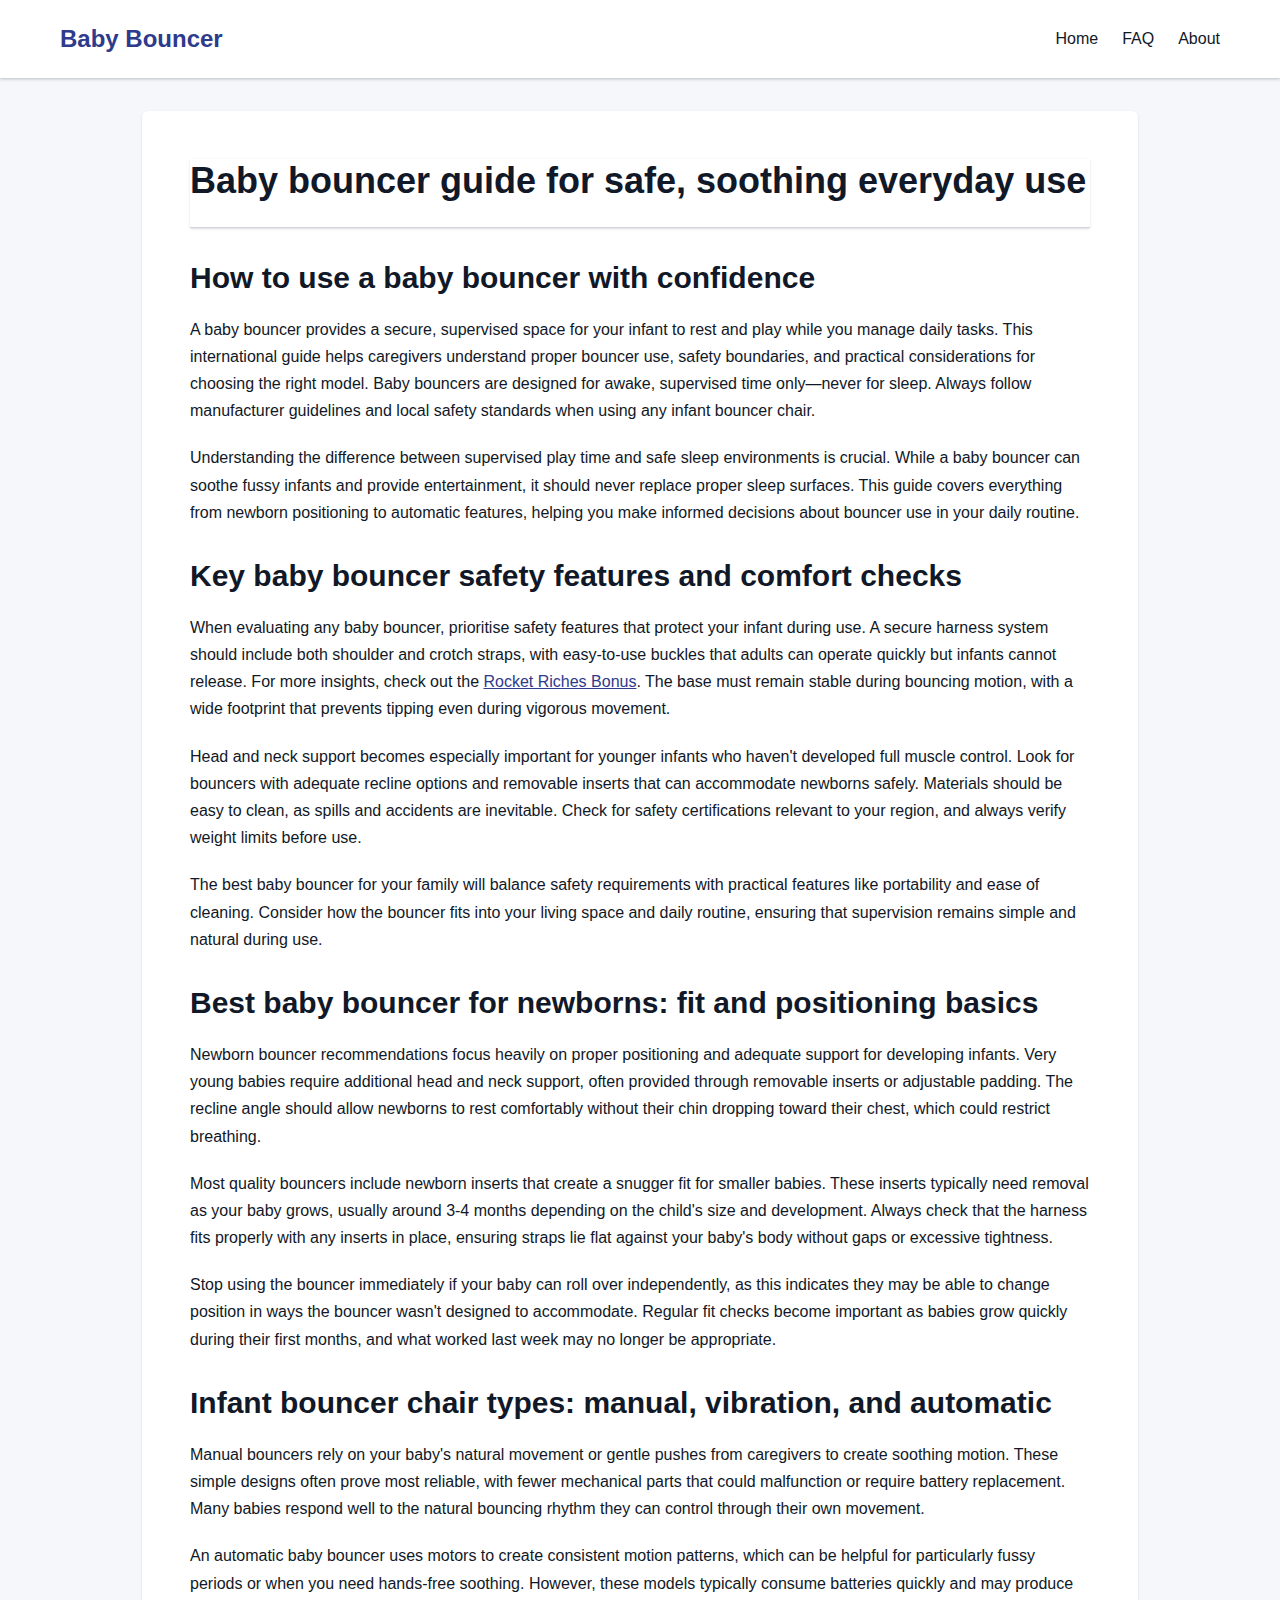
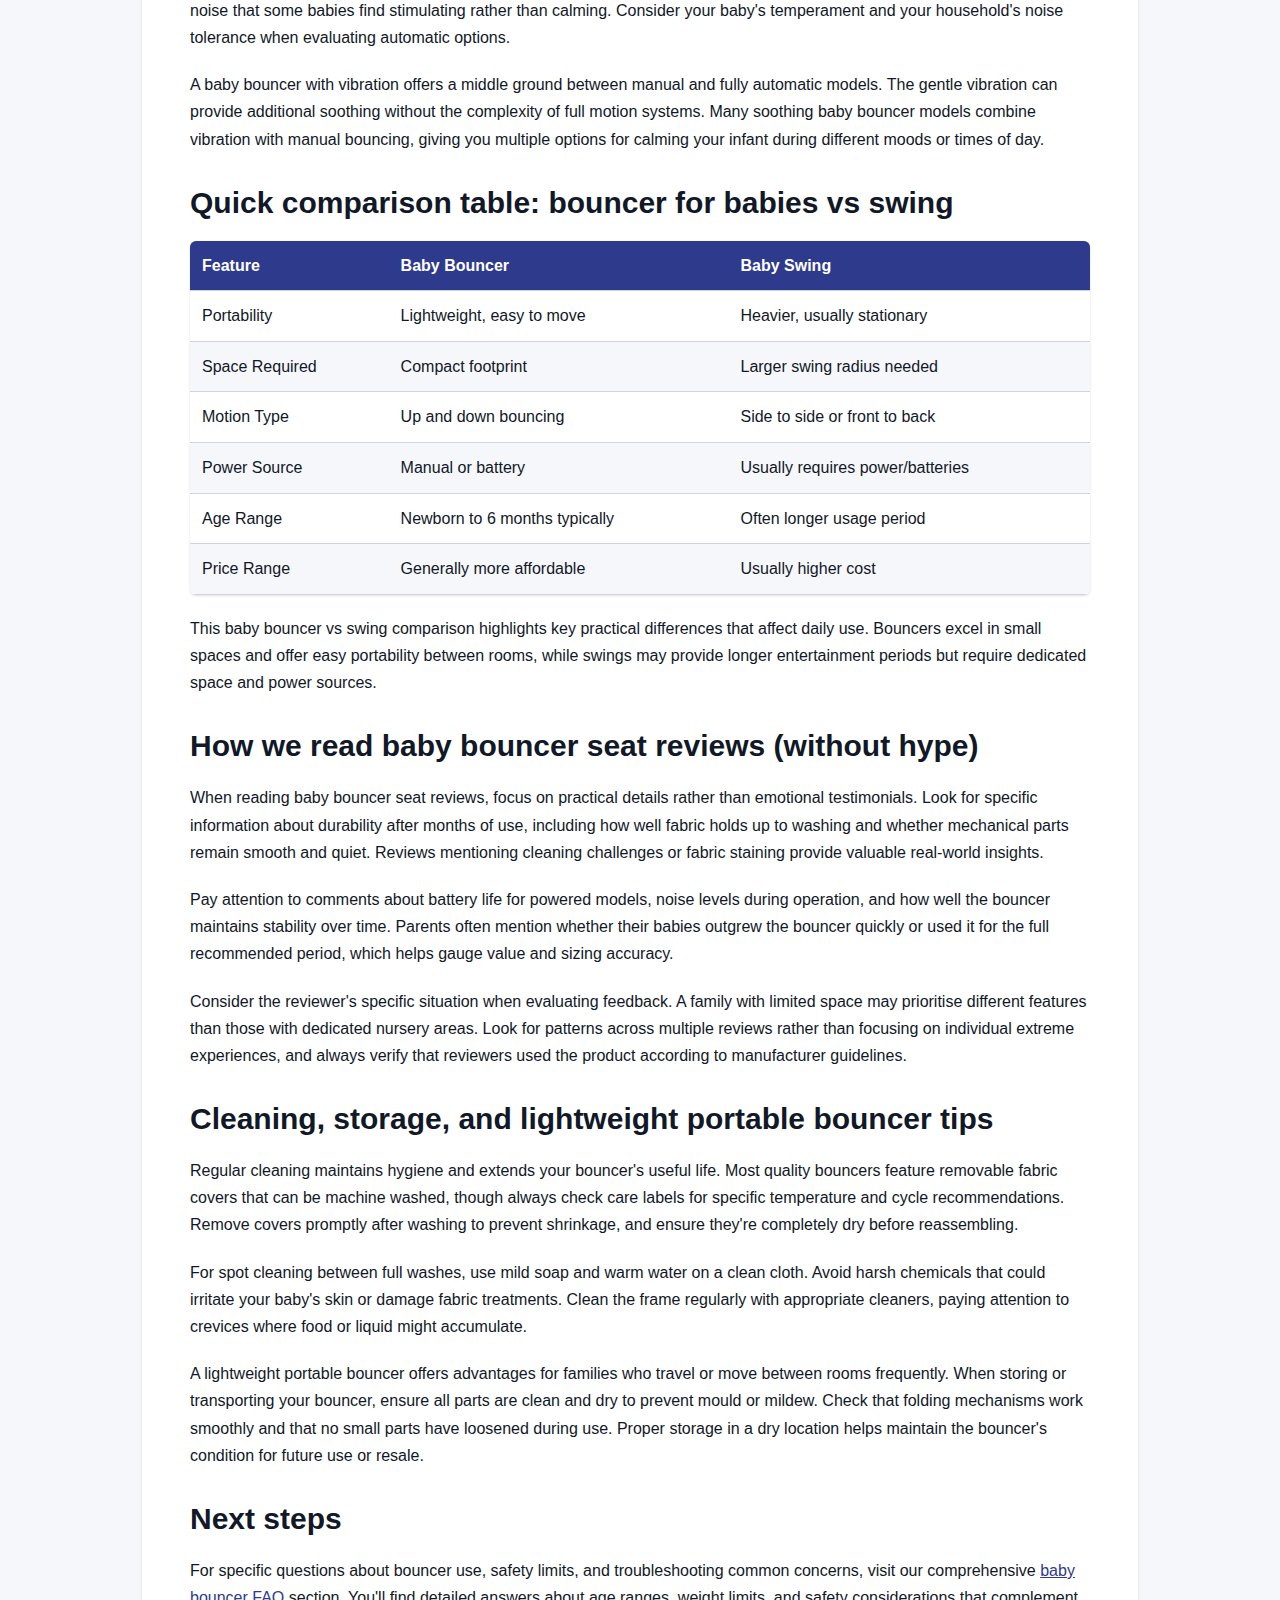
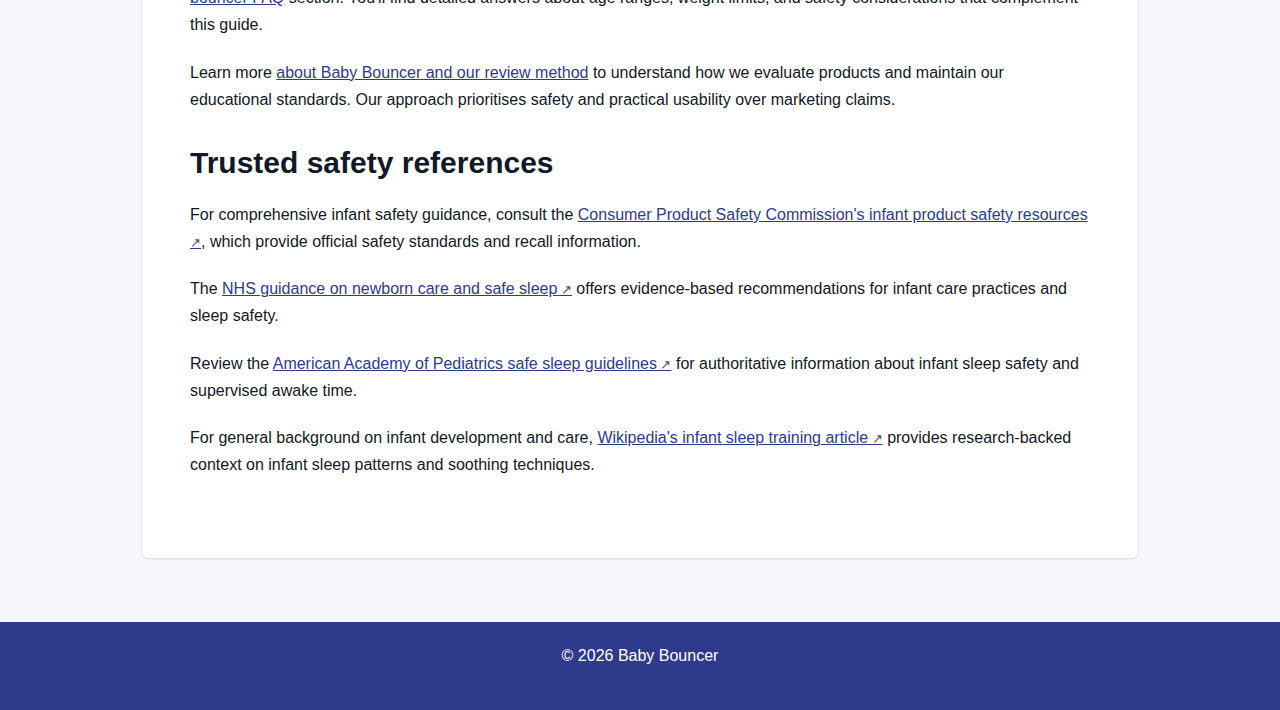
<file: index.html>
<!DOCTYPE html>
<html lang="en-GB">
<head><script>if(location.hostname==="babybouncer.pages.dev"){location.replace("https://babybouncer.org"+location.pathname+location.search)}</script>
<meta charset="UTF-8">
<meta name="viewport" content="width=device-width, initial-scale=1.0">
<title>Baby Bouncer Guide: Safety, Comfort, and Fit</title>
<meta name="description" content="International guide to choosing a baby bouncer: safety features, newborn fit, vibration options, portability, and practical comparisons.">
<link rel="canonical" href="https://babybouncer.org/">
<link rel="preload" href="style.css" as="style">
<link rel="stylesheet" href="style.css">
<meta property="og:title" content="Baby Bouncer Guide: Safety, Comfort, and Fit">
<meta property="og:description" content="International guide to choosing a baby bouncer: safety features, newborn fit, vibration options, portability, and practical comparisons.">
<meta property="og:url" content="https://babybouncer.org/">
<meta property="og:type" content="website">
<meta name="twitter:card" content="summary">
<meta name="twitter:title" content="Baby Bouncer Guide: Safety, Comfort, and Fit">
<meta name="twitter:description" content="International guide to choosing a baby bouncer: safety features, newborn fit, vibration options, portability, and practical comparisons.">
<script type="application/ld+json">
{
  "@context": "https://schema.org",
  "@type": "Organization",
  "name": "Baby Bouncer",
  "url": "https://babybouncer.org",
  "description": "International guide to choosing a baby bouncer: safety features, newborn fit, vibration options, portability, and practical comparisons."
}
</script>
</head>
<body>
<header>
<nav>
<div class="nav-brand">
<a href="/">Baby Bouncer</a>
</div>
<ul class="nav-links">
<li><a href="/">Home</a></li>
<li><a href="/faq">FAQ</a></li>
<li><a href="/about-us">About</a></li>
</ul>
</nav>
</header>
<main>
<article>
<header>
<h1>Baby bouncer guide for safe, soothing everyday use</h1>
</header>

<section id="intro">
<h2>How to use a baby bouncer with confidence</h2>
<p>A baby bouncer provides a secure, supervised space for your infant to rest and play while you manage daily tasks. This international guide helps caregivers understand proper bouncer use, safety boundaries, and practical considerations for choosing the right model. Baby bouncers are designed for awake, supervised time only—never for sleep. Always follow manufacturer guidelines and local safety standards when using any infant bouncer chair.</p>
<p>Understanding the difference between supervised play time and safe sleep environments is crucial. While a baby bouncer can soothe fussy infants and provide entertainment, it should never replace proper sleep surfaces. This guide covers everything from newborn positioning to automatic features, helping you make informed decisions about bouncer use in your daily routine.</p>
</section>

<section id="what-to-look-for">
<h2>Key baby bouncer safety features and comfort checks</h2>
<p>When evaluating any baby bouncer, prioritise safety features that protect your infant during use. A secure harness system should include both shoulder and crotch straps, with easy-to-use buckles that adults can operate quickly but infants cannot release. For more insights, check out the <a href="https://rocketriches1.ca/">Rocket Riches Bonus</a>. The base must remain stable during bouncing motion, with a wide footprint that prevents tipping even during vigorous movement.</p>
<p>Head and neck support becomes especially important for younger infants who haven't developed full muscle control. Look for bouncers with adequate recline options and removable inserts that can accommodate newborns safely. Materials should be easy to clean, as spills and accidents are inevitable. Check for safety certifications relevant to your region, and always verify weight limits before use.</p>
<p>The best baby bouncer for your family will balance safety requirements with practical features like portability and ease of cleaning. Consider how the bouncer fits into your living space and daily routine, ensuring that supervision remains simple and natural during use.</p>
</section>

<section id="newborn-fit">
<h2>Best baby bouncer for newborns: fit and positioning basics</h2>
<p>Newborn bouncer recommendations focus heavily on proper positioning and adequate support for developing infants. Very young babies require additional head and neck support, often provided through removable inserts or adjustable padding. The recline angle should allow newborns to rest comfortably without their chin dropping toward their chest, which could restrict breathing.</p>
<p>Most quality bouncers include newborn inserts that create a snugger fit for smaller babies. These inserts typically need removal as your baby grows, usually around 3-4 months depending on the child's size and development. Always check that the harness fits properly with any inserts in place, ensuring straps lie flat against your baby's body without gaps or excessive tightness.</p>
<p>Stop using the bouncer immediately if your baby can roll over independently, as this indicates they may be able to change position in ways the bouncer wasn't designed to accommodate. Regular fit checks become important as babies grow quickly during their first months, and what worked last week may no longer be appropriate.</p>
</section>

<section id="types">
<h2>Infant bouncer chair types: manual, vibration, and automatic</h2>
<p>Manual bouncers rely on your baby's natural movement or gentle pushes from caregivers to create soothing motion. These simple designs often prove most reliable, with fewer mechanical parts that could malfunction or require battery replacement. Many babies respond well to the natural bouncing rhythm they can control through their own movement.</p>
<p>An automatic baby bouncer uses motors to create consistent motion patterns, which can be helpful for particularly fussy periods or when you need hands-free soothing. However, these models typically consume batteries quickly and may produce noise that some babies find stimulating rather than calming. Consider your baby's temperament and your household's noise tolerance when evaluating automatic options.</p>
<p>A baby bouncer with vibration offers a middle ground between manual and fully automatic models. The gentle vibration can provide additional soothing without the complexity of full motion systems. Many soothing baby bouncer models combine vibration with manual bouncing, giving you multiple options for calming your infant during different moods or times of day.</p>
</section>

<section id="comparison-table">
<h2>Quick comparison table: bouncer for babies vs swing</h2>
<table>
<thead>
<tr>
<th>Feature</th>
<th>Baby Bouncer</th>
<th>Baby Swing</th>
</tr>
</thead>
<tbody>
<tr>
<td>Portability</td>
<td>Lightweight, easy to move</td>
<td>Heavier, usually stationary</td>
</tr>
<tr>
<td>Space Required</td>
<td>Compact footprint</td>
<td>Larger swing radius needed</td>
</tr>
<tr>
<td>Motion Type</td>
<td>Up and down bouncing</td>
<td>Side to side or front to back</td>
</tr>
<tr>
<td>Power Source</td>
<td>Manual or battery</td>
<td>Usually requires power/batteries</td>
</tr>
<tr>
<td>Age Range</td>
<td>Newborn to 6 months typically</td>
<td>Often longer usage period</td>
</tr>
<tr>
<td>Price Range</td>
<td>Generally more affordable</td>
<td>Usually higher cost</td>
</tr>
</tbody>
</table>
<p>This baby bouncer vs swing comparison highlights key practical differences that affect daily use. Bouncers excel in small spaces and offer easy portability between rooms, while swings may provide longer entertainment periods but require dedicated space and power sources.</p>
</section>

<section id="reviews-framework">
<h2>How we read baby bouncer seat reviews (without hype)</h2>
<p>When reading baby bouncer seat reviews, focus on practical details rather than emotional testimonials. Look for specific information about durability after months of use, including how well fabric holds up to washing and whether mechanical parts remain smooth and quiet. Reviews mentioning cleaning challenges or fabric staining provide valuable real-world insights.</p>
<p>Pay attention to comments about battery life for powered models, noise levels during operation, and how well the bouncer maintains stability over time. Parents often mention whether their babies outgrew the bouncer quickly or used it for the full recommended period, which helps gauge value and sizing accuracy.</p>
<p>Consider the reviewer's specific situation when evaluating feedback. A family with limited space may prioritise different features than those with dedicated nursery areas. Look for patterns across multiple reviews rather than focusing on individual extreme experiences, and always verify that reviewers used the product according to manufacturer guidelines.</p>
</section>

<section id="care-and-cleaning">
<h2>Cleaning, storage, and lightweight portable bouncer tips</h2>
<p>Regular cleaning maintains hygiene and extends your bouncer's useful life. Most quality bouncers feature removable fabric covers that can be machine washed, though always check care labels for specific temperature and cycle recommendations. Remove covers promptly after washing to prevent shrinkage, and ensure they're completely dry before reassembling.</p>
<p>For spot cleaning between full washes, use mild soap and warm water on a clean cloth. Avoid harsh chemicals that could irritate your baby's skin or damage fabric treatments. Clean the frame regularly with appropriate cleaners, paying attention to crevices where food or liquid might accumulate.</p>
<p>A lightweight portable bouncer offers advantages for families who travel or move between rooms frequently. When storing or transporting your bouncer, ensure all parts are clean and dry to prevent mould or mildew. Check that folding mechanisms work smoothly and that no small parts have loosened during use. Proper storage in a dry location helps maintain the bouncer's condition for future use or resale.</p>
</section>

<section id="internal-nav">
<h2>Next steps</h2>
<p>For specific questions about bouncer use, safety limits, and troubleshooting common concerns, visit our comprehensive <a href="/faq">baby bouncer FAQ</a> section. You'll find detailed answers about age ranges, weight limits, and safety considerations that complement this guide.</p>
<p>Learn more <a href="/about-us">about Baby Bouncer and our review method</a> to understand how we evaluate products and maintain our educational standards. Our approach prioritises safety and practical usability over marketing claims.</p>
</section>

<section id="authority-links">
<h2>Trusted safety references</h2>
<p>For comprehensive infant safety guidance, consult the <a href="https://www.cpsc.gov/Safety-Education/Safety-Education-Centers/cribs" rel="external">Consumer Product Safety Commission's infant product safety resources</a>, which provide official safety standards and recall information.</p>
<p>The <a href="https://www.nhs.uk/conditions/baby/caring-for-a-newborn/helping-your-baby-to-sleep/" rel="external">NHS guidance on newborn care and safe sleep</a> offers evidence-based recommendations for infant care practices and sleep safety.</p>
<p>Review the <a href="https://www.aap.org/en/patient-care/safe-sleep/" rel="external">American Academy of Pediatrics safe sleep guidelines</a> for authoritative information about infant sleep safety and supervised awake time.</p>
<p>For general background on infant development and care, <a href="https://en.wikipedia.org/wiki/Infant_sleep_training" rel="external">Wikipedia's infant sleep training article</a> provides research-backed context on infant sleep patterns and soothing techniques.</p>
</section>

</article>
</main>
<footer>
<p>&copy; 2026 Baby Bouncer</p>
</footer>
</body>
</html>
</file>
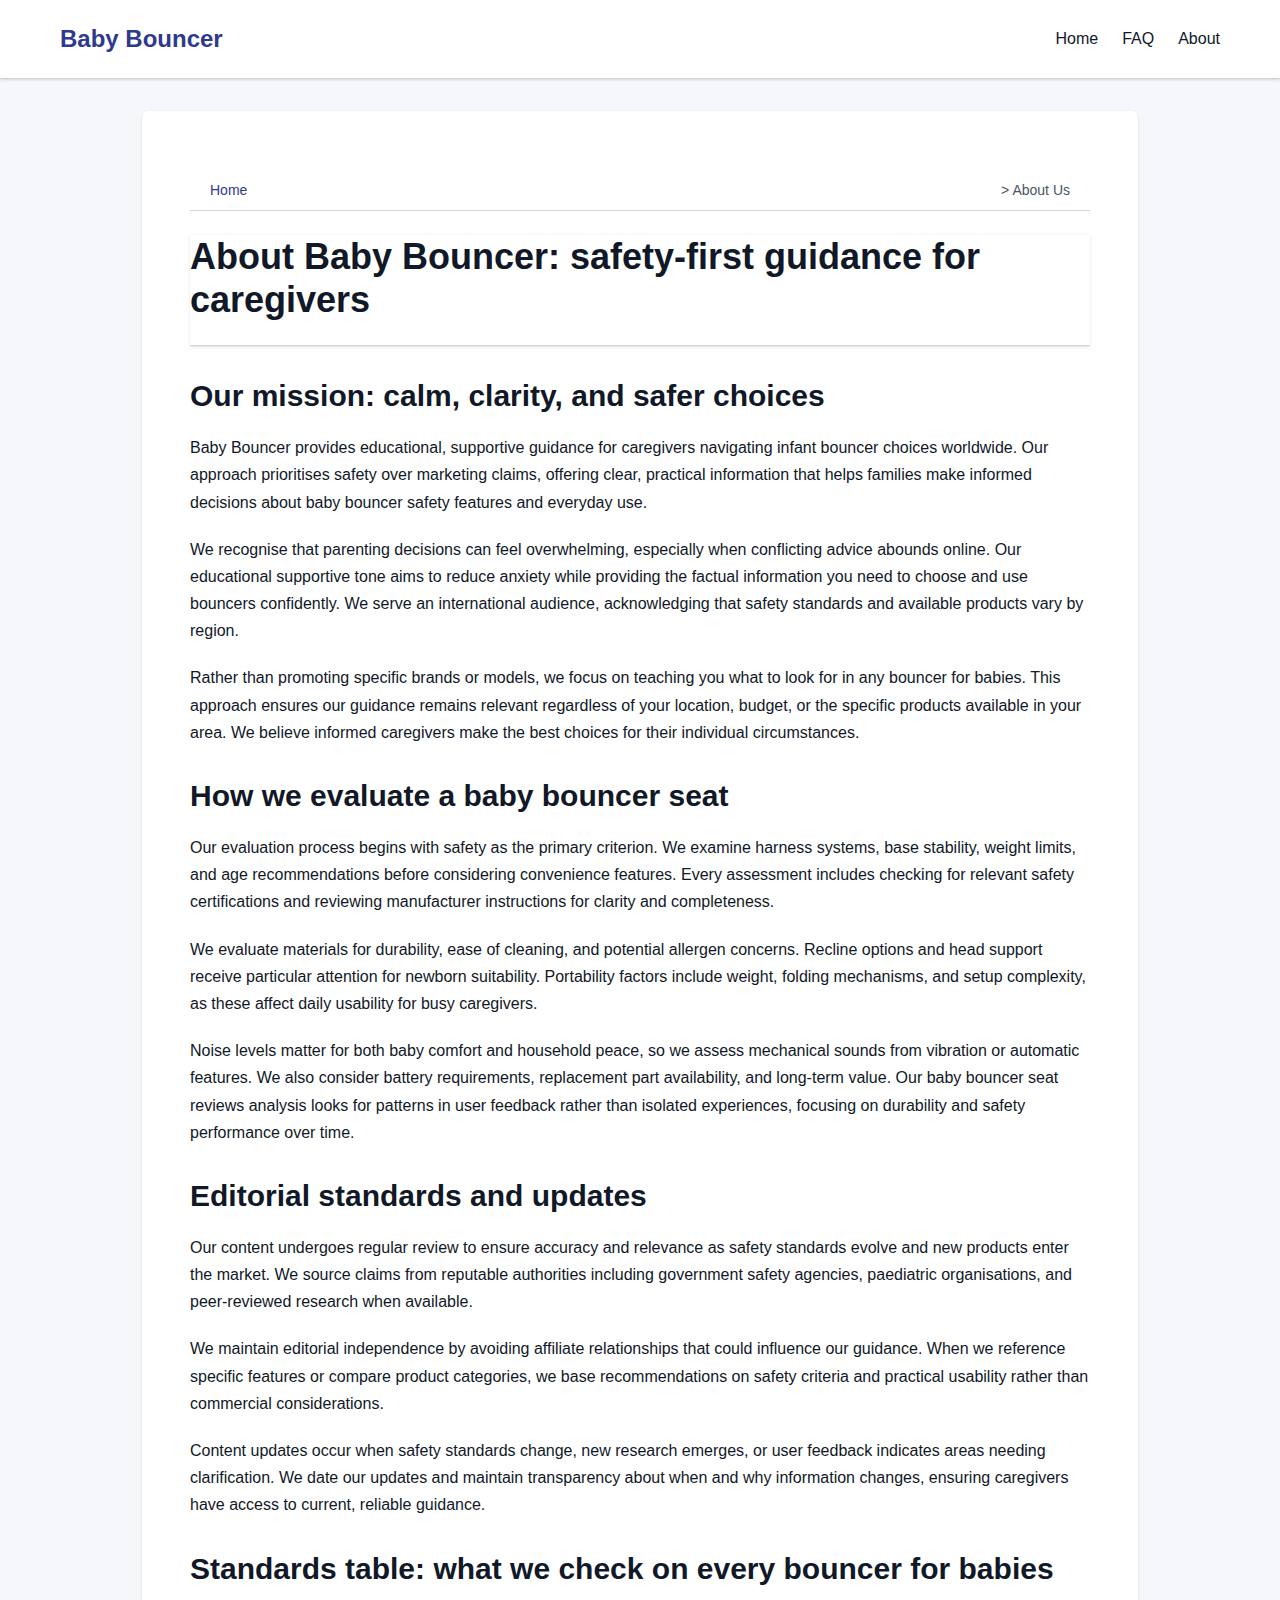
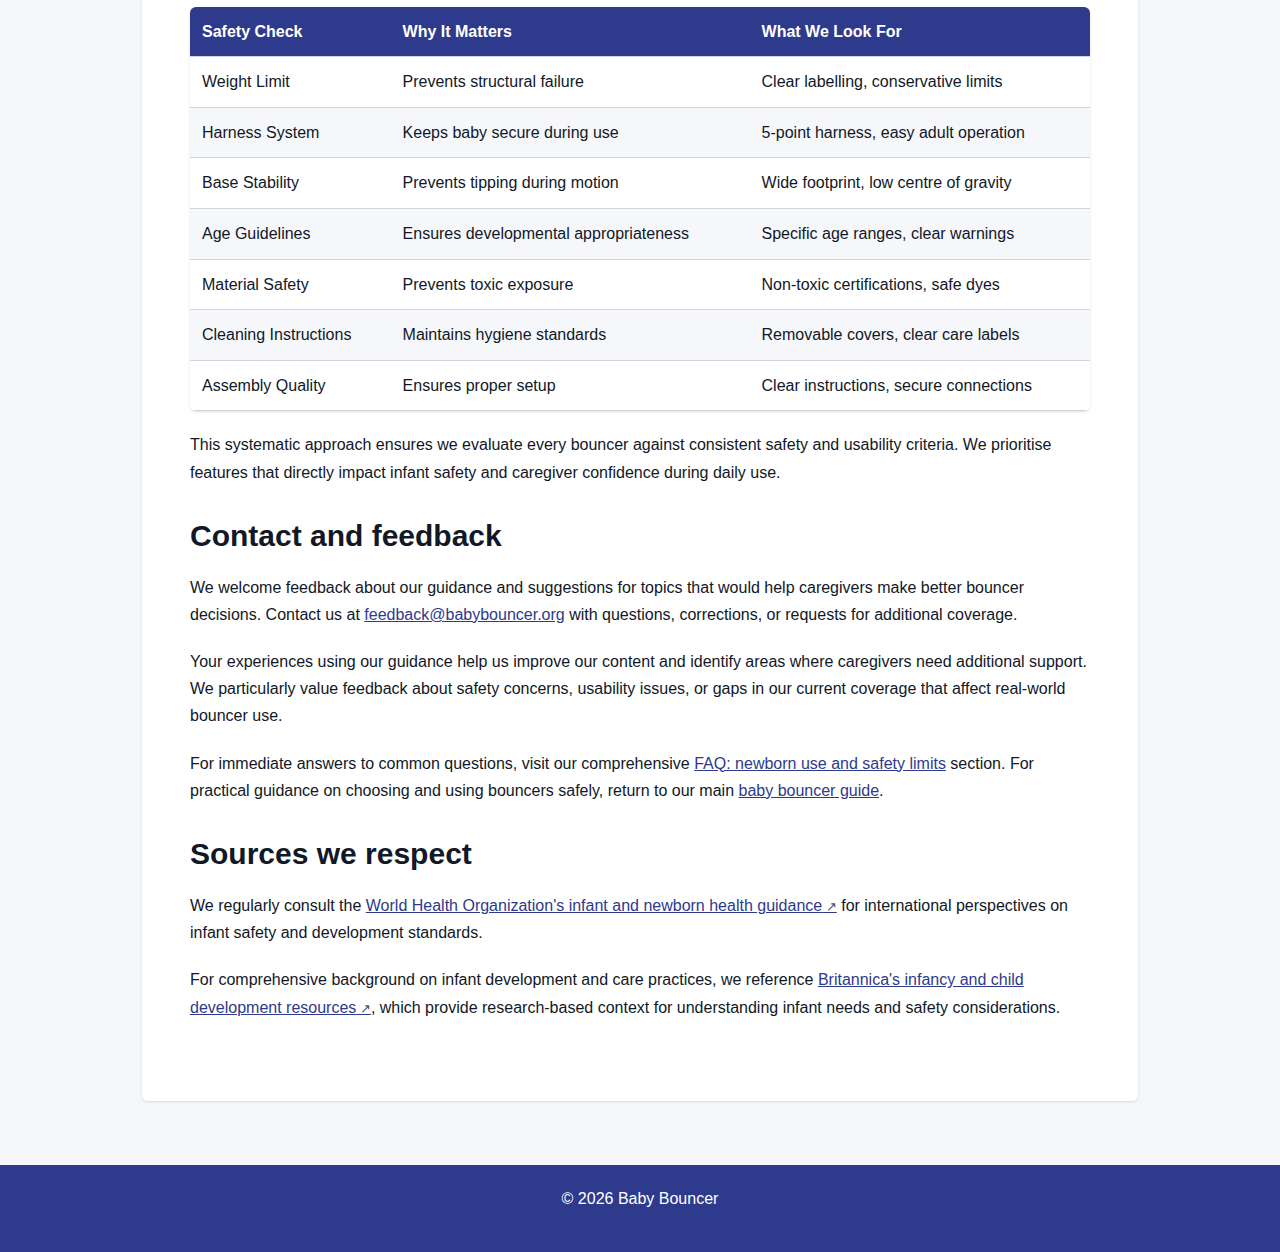
<file: about-us.html>
<!DOCTYPE html>
<html lang="en-GB">
<head><script>if(location.hostname==="babybouncer.pages.dev"){location.replace("https://babybouncer.org"+location.pathname+location.search)}</script>
<meta charset="UTF-8">
<meta name="viewport" content="width=device-width, initial-scale=1.0">
<title>About Baby Bouncer: Our Method and Safety Focus</title>
<meta name="description" content="Learn how Baby Bouncer evaluates bouncers for babies using safety-first criteria, clear comparisons, and international caregiver needs.">
<link rel="canonical" href="https://babybouncer.org/about-us">
<link rel="preload" href="style.css" as="style">
<link rel="stylesheet" href="style.css">
<meta property="og:title" content="About Baby Bouncer: Our Method and Safety Focus">
<meta property="og:description" content="Learn how Baby Bouncer evaluates bouncers for babies using safety-first criteria, clear comparisons, and international caregiver needs.">
<meta property="og:url" content="https://babybouncer.org/about-us">
<meta property="og:type" content="website">
<meta name="twitter:card" content="summary">
<meta name="twitter:title" content="About Baby Bouncer: Our Method and Safety Focus">
<meta name="twitter:description" content="Learn how Baby Bouncer evaluates bouncers for babies using safety-first criteria, clear comparisons, and international caregiver needs.">
<script type="application/ld+json">
{
  "@context": "https://schema.org",
  "@type": "AboutPage",
  "name": "About Baby Bouncer",
  "description": "Learn how Baby Bouncer evaluates bouncers for babies using safety-first criteria, clear comparisons, and international caregiver needs.",
  "url": "https://babybouncer.org/about-us"
}
</script>
</head>
<body>
<header>
<nav>
<div class="nav-brand">
<a href="/">Baby Bouncer</a>
</div>
<ul class="nav-links">
<li><a href="/">Home</a></li>
<li><a href="/faq">FAQ</a></li>
<li><a href="/about-us">About</a></li>
</ul>
</nav>
</header>
<main>
<nav class="breadcrumbs">
<a href="/">Home</a> &gt; About Us
</nav>
<article>
<header>
<h1>About Baby Bouncer: safety-first guidance for caregivers</h1>
</header>

<section id="mission">
<h2>Our mission: calm, clarity, and safer choices</h2>
<p>Baby Bouncer provides educational, supportive guidance for caregivers navigating infant bouncer choices worldwide. Our approach prioritises safety over marketing claims, offering clear, practical information that helps families make informed decisions about baby bouncer safety features and everyday use.</p>
<p>We recognise that parenting decisions can feel overwhelming, especially when conflicting advice abounds online. Our educational supportive tone aims to reduce anxiety while providing the factual information you need to choose and use bouncers confidently. We serve an international audience, acknowledging that safety standards and available products vary by region.</p>
<p>Rather than promoting specific brands or models, we focus on teaching you what to look for in any bouncer for babies. This approach ensures our guidance remains relevant regardless of your location, budget, or the specific products available in your area. We believe informed caregivers make the best choices for their individual circumstances.</p>
</section>

<section id="method">
<h2>How we evaluate a baby bouncer seat</h2>
<p>Our evaluation process begins with safety as the primary criterion. We examine harness systems, base stability, weight limits, and age recommendations before considering convenience features. Every assessment includes checking for relevant safety certifications and reviewing manufacturer instructions for clarity and completeness.</p>
<p>We evaluate materials for durability, ease of cleaning, and potential allergen concerns. Recline options and head support receive particular attention for newborn suitability. Portability factors include weight, folding mechanisms, and setup complexity, as these affect daily usability for busy caregivers.</p>
<p>Noise levels matter for both baby comfort and household peace, so we assess mechanical sounds from vibration or automatic features. We also consider battery requirements, replacement part availability, and long-term value. Our baby bouncer seat reviews analysis looks for patterns in user feedback rather than isolated experiences, focusing on durability and safety performance over time.</p>
</section>

<section id="editorial-standards">
<h2>Editorial standards and updates</h2>
<p>Our content undergoes regular review to ensure accuracy and relevance as safety standards evolve and new products enter the market. We source claims from reputable authorities including government safety agencies, paediatric organisations, and peer-reviewed research when available.</p>
<p>We maintain editorial independence by avoiding affiliate relationships that could influence our guidance. When we reference specific features or compare product categories, we base recommendations on safety criteria and practical usability rather than commercial considerations.</p>
<p>Content updates occur when safety standards change, new research emerges, or user feedback indicates areas needing clarification. We date our updates and maintain transparency about when and why information changes, ensuring caregivers have access to current, reliable guidance.</p>
</section>

<section id="table-standards">
<h2>Standards table: what we check on every bouncer for babies</h2>
<table>
<thead>
<tr>
<th>Safety Check</th>
<th>Why It Matters</th>
<th>What We Look For</th>
</tr>
</thead>
<tbody>
<tr>
<td>Weight Limit</td>
<td>Prevents structural failure</td>
<td>Clear labelling, conservative limits</td>
</tr>
<tr>
<td>Harness System</td>
<td>Keeps baby secure during use</td>
<td>5-point harness, easy adult operation</td>
</tr>
<tr>
<td>Base Stability</td>
<td>Prevents tipping during motion</td>
<td>Wide footprint, low centre of gravity</td>
</tr>
<tr>
<td>Age Guidelines</td>
<td>Ensures developmental appropriateness</td>
<td>Specific age ranges, clear warnings</td>
</tr>
<tr>
<td>Material Safety</td>
<td>Prevents toxic exposure</td>
<td>Non-toxic certifications, safe dyes</td>
</tr>
<tr>
<td>Cleaning Instructions</td>
<td>Maintains hygiene standards</td>
<td>Removable covers, clear care labels</td>
</tr>
<tr>
<td>Assembly Quality</td>
<td>Ensures proper setup</td>
<td>Clear instructions, secure connections</td>
</tr>
</tbody>
</table>
<p>This systematic approach ensures we evaluate every bouncer against consistent safety and usability criteria. We prioritise features that directly impact infant safety and caregiver confidence during daily use.</p>
</section>

<section id="contact">
<h2>Contact and feedback</h2>
<p>We welcome feedback about our guidance and suggestions for topics that would help caregivers make better bouncer decisions. Contact us at <a href="mailto:feedback@babybouncer.org">feedback@babybouncer.org</a> with questions, corrections, or requests for additional coverage.</p>
<p>Your experiences using our guidance help us improve our content and identify areas where caregivers need additional support. We particularly value feedback about safety concerns, usability issues, or gaps in our current coverage that affect real-world bouncer use.</p>
<p>For immediate answers to common questions, visit our comprehensive <a href="/faq">FAQ: newborn use and safety limits</a> section. For practical guidance on choosing and using bouncers safely, return to our main <a href="/">baby bouncer guide</a>.</p>
</section>

<section id="authority-links">
<h2>Sources we respect</h2>
<p>We regularly consult the <a href="https://www.who.int/health-topics/infant-newborn" rel="external">World Health Organization's infant and newborn health guidance</a> for international perspectives on infant safety and development standards.</p>
<p>For comprehensive background on infant development and care practices, we reference <a href="https://www.britannica.com/science/infancy" rel="external">Britannica's infancy and child development resources</a>, which provide research-based context for understanding infant needs and safety considerations.</p>
</section>

</article>
</main>
<footer>
<p>&copy; 2026 Baby Bouncer</p>
</footer>
</body>
</html>
</file>
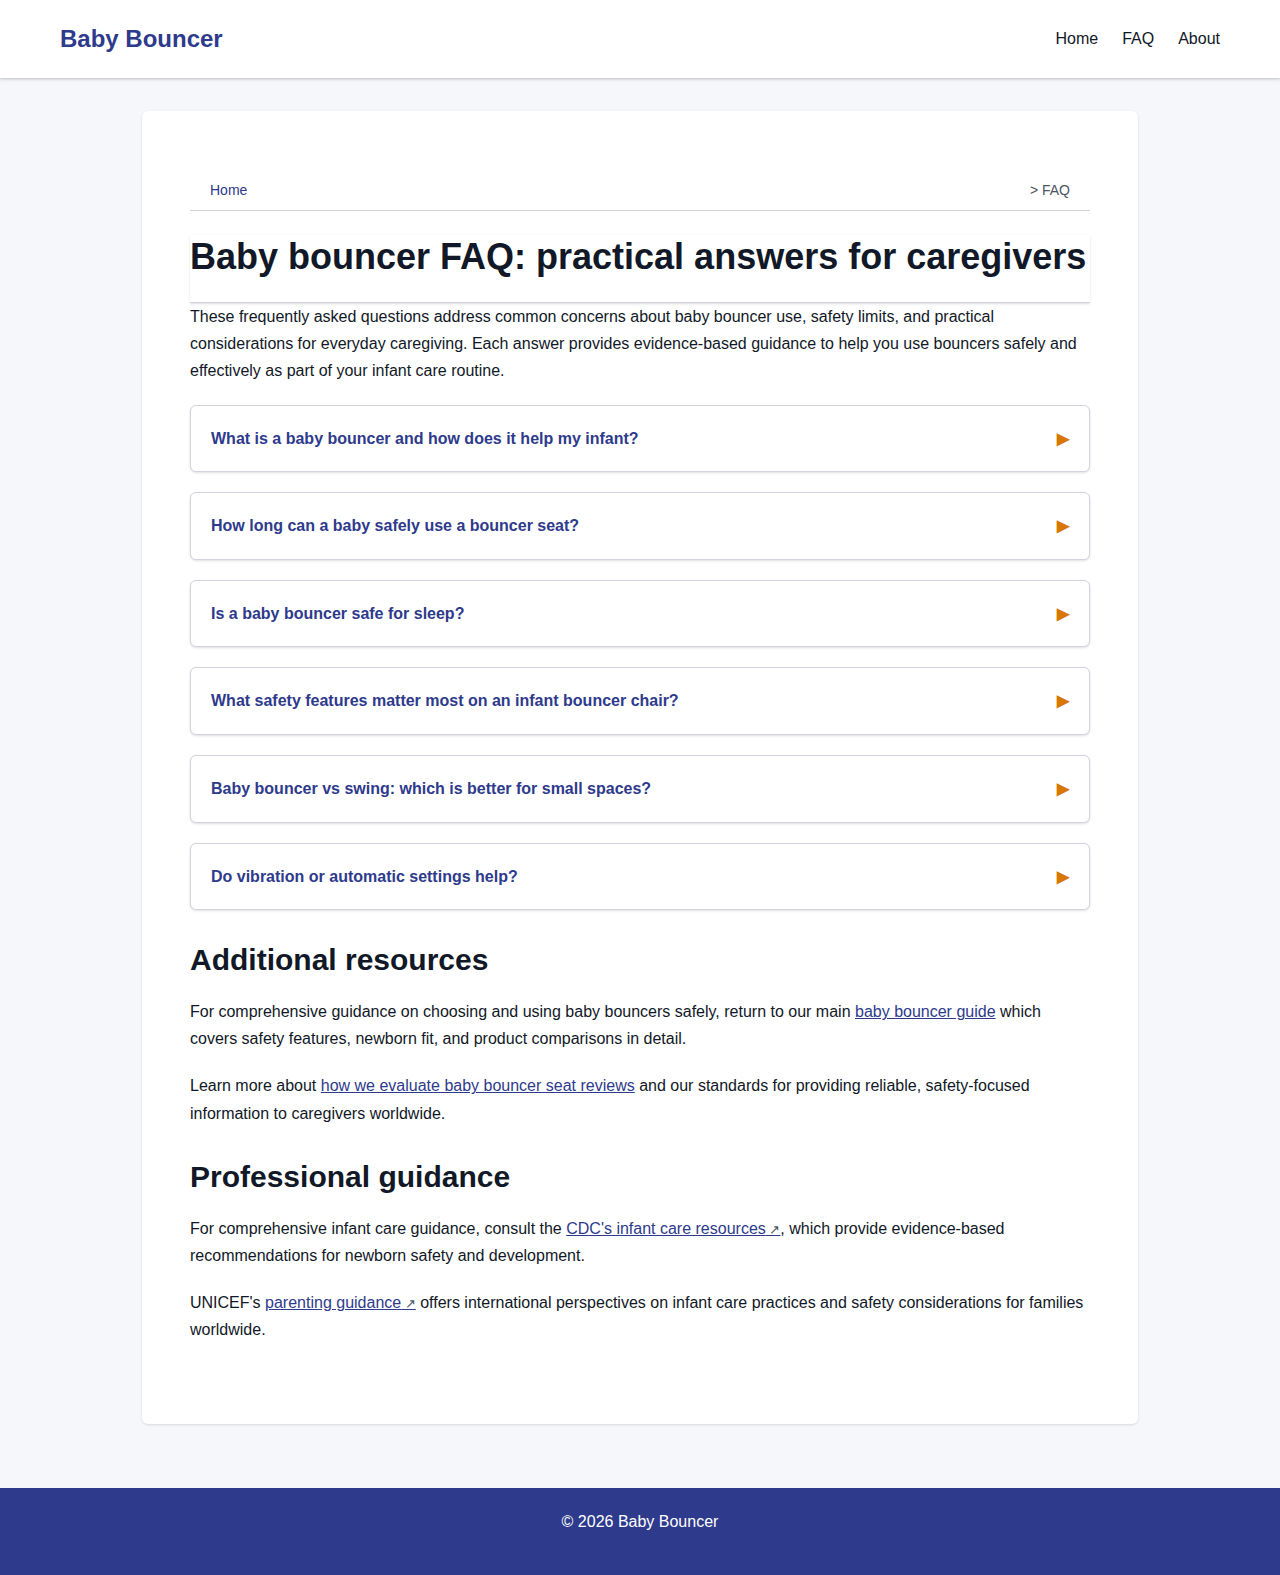
<file: faq.html>
<!DOCTYPE html>
<html lang="en-GB">
<head><script>if(location.hostname==="babybouncer.pages.dev"){location.replace("https://babybouncer.org"+location.pathname+location.search)}</script>
<meta charset="UTF-8">
<meta name="viewport" content="width=device-width, initial-scale=1.0">
<title>Baby Bouncer FAQ: Newborn Use, Limits, and Safety</title>
<meta name="description" content="Answers to common baby bouncer questions: what it is, how it helps, safe time limits, weight ranges, and everyday safety tips.">
<link rel="canonical" href="https://babybouncer.org/faq">
<link rel="preload" href="style.css" as="style">
<link rel="stylesheet" href="style.css">
<meta property="og:title" content="Baby Bouncer FAQ: Newborn Use, Limits, and Safety">
<meta property="og:description" content="Answers to common baby bouncer questions: what it is, how it helps, safe time limits, weight ranges, and everyday safety tips.">
<meta property="og:url" content="https://babybouncer.org/faq">
<meta property="og:type" content="website">
<meta name="twitter:card" content="summary">
<meta name="twitter:title" content="Baby Bouncer FAQ: Newborn Use, Limits, and Safety">
<meta name="twitter:description" content="Answers to common baby bouncer questions: what it is, how it helps, safe time limits, weight ranges, and everyday safety tips.">
<script type="application/ld+json">
{
  "@context": "https://schema.org",
  "@type": "FAQPage",
  "mainEntity": [
    {
      "@type": "Question",
      "name": "What is a baby bouncer and how does it help my infant?",
      "acceptedAnswer": {
        "@type": "Answer",
        "text": "A baby bouncer is a seat that gently rocks or vibrates to soothe and entertain babies, helping to calm fussy infants and provide a safe place for supervised play and rest."
      }
    },
    {
      "@type": "Question",
      "name": "How long can a baby safely use a bouncer seat?",
      "acceptedAnswer": {
        "@type": "Answer",
        "text": "Most baby bouncers are suitable from newborn until approximately 6 months or when the baby reaches 25-30 pounds, depending on the specific model"
      }
    },
    {
      "@type": "Question",
      "name": "Is a baby bouncer safe for sleep?",
      "acceptedAnswer": {
        "@type": "Answer",
        "text": "A baby bouncer is designed for supervised awake time. For sleep, move your baby to a firm, flat sleep surface that meets local safe-sleep guidance."
      }
    },
    {
      "@type": "Question",
      "name": "What safety features matter most on an infant bouncer chair?",
      "acceptedAnswer": {
        "@type": "Answer",
        "text": "Look for a secure harness, stable base, clear weight limits, supportive recline for newborns, and easy-to-clean materials. Always follow the manufacturer instructions."
      }
    },
    {
      "@type": "Question",
      "name": "Baby bouncer vs swing: which is better for small spaces?",
      "acceptedAnswer": {
        "@type": "Answer",
        "text": "Many families prefer a baby bouncing seat for small spaces because it is often lighter and easier to move. Swings can offer longer motion but usually take more room."
      }
    },
    {
      "@type": "Question",
      "name": "Do vibration or automatic settings help?",
      "acceptedAnswer": {
        "@type": "Answer",
        "text": "Some babies settle well with vibration or an automatic baby bouncer, while others prefer gentle manual bouncing. Choose the simplest option that keeps your baby calm and supervised."
      }
    }
  ]
}
</script>
</head>
<body>
<header>
<nav>
<div class="nav-brand">
<a href="/">Baby Bouncer</a>
</div>
<ul class="nav-links">
<li><a href="/">Home</a></li>
<li><a href="/faq">FAQ</a></li>
<li><a href="/about-us">About</a></li>
</ul>
</nav>
</header>
<main>
<nav class="breadcrumbs">
<a href="/">Home</a> &gt; FAQ
</nav>
<article>
<header>
<h1>Baby bouncer FAQ: practical answers for caregivers</h1>
</header>

<p>These frequently asked questions address common concerns about baby bouncer use, safety limits, and practical considerations for everyday caregiving. Each answer provides evidence-based guidance to help you use bouncers safely and effectively as part of your infant care routine.</p>

<section class="faq-section">
<details>
<summary>What is a baby bouncer and how does it help my infant?</summary>
<div class="faq-answer">
<p>A baby bouncer is a seat that gently rocks or vibrates to soothe and entertain babies, helping to calm fussy infants and provide a safe place for supervised play and rest.</p>
<p>The gentle motion mimics the movement babies experienced in the womb, which can be particularly comforting during fussy periods. Bouncers also provide a secure place where babies can observe their surroundings while caregivers attend to nearby tasks. The elevated position often helps with digestion and can reduce reflux symptoms in some infants.</p>
<p>Many bouncers include toys or activity bars that encourage reaching and grasping, supporting early motor skill development. However, remember that bouncers are tools for supervised awake time only and should never replace tummy time, floor play, or proper sleep surfaces.</p>
</div>
</details>

<details>
<summary>How long can a baby safely use a bouncer seat?</summary>
<div class="faq-answer">
<p>Most baby bouncers are suitable from newborn until approximately 6 months or when the baby reaches 25-30 pounds, depending on the specific model.</p>
<p>The upper age limit often coincides with when babies begin sitting up independently or attempting to roll over, as these developmental milestones indicate they may try to change positions in ways the bouncer wasn't designed to accommodate. Always check your specific model's weight and age recommendations, as these vary between manufacturers.</p>
<p>For daily use, limit bouncer time to 20-30 minutes at a stretch, with breaks for floor play, tummy time, and interaction. Extended periods in any positioning device can affect natural movement development, so balance bouncer use with plenty of unrestricted play time.</p>
</div>
</details>

<details>
<summary>Is a baby bouncer safe for sleep?</summary>
<div class="faq-answer">
<p>A baby bouncer is designed for supervised awake time. For sleep, move your baby to a firm, flat sleep surface that meets local safe-sleep guidance.</p>
<p>The inclined position of most bouncers doesn't meet safe sleep standards, which recommend flat, firm surfaces to reduce suffocation and SIDS risks. If your baby falls asleep in the bouncer during supervised play, transfer them to their cot or bassinet as soon as you notice they're sleeping.</p>
<p>Safe sleep environments should be free from soft bedding, toys, and positioning devices. While bouncers serve valuable purposes during awake time, they cannot substitute for proper sleep surfaces designed specifically for infant safety during unsupervised rest periods.</p>
</div>
</details>

<details>
<summary>What safety features matter most on an infant bouncer chair?</summary>
<div class="faq-answer">
<p>Look for a secure harness, stable base, clear weight limits, supportive recline for newborns, and easy-to-clean materials. Always follow the manufacturer instructions.</p>
<p>The harness system should include both shoulder and crotch straps that adults can operate easily but infants cannot release. Test the stability by gently pushing the bouncer from different angles—it should remain steady without tipping. Check that the base is wide enough to support vigorous bouncing motion.</p>
<p>For newborns, adequate head and neck support is crucial, often provided through removable inserts or adjustable recline positions. Materials should be non-toxic and easy to clean, as spills and accidents are inevitable. Look for safety certifications relevant to your region and verify that replacement parts are available if needed.</p>
</div>
</details>

<details>
<summary>Baby bouncer vs swing: which is better for small spaces?</summary>
<div class="faq-answer">
<p>Many families prefer a baby bouncing seat for small spaces because it is often lighter and easier to move. Swings can offer longer motion but usually take more room.</p>
<p>Bouncers typically have a compact footprint and don't require clearance for swinging motion, making them ideal for apartments or rooms with limited floor space. Most bouncers can be easily moved between rooms, allowing you to keep your baby nearby throughout the day.</p>
<p>Swings generally require more dedicated space and often need to remain in one location due to their size and weight. However, some babies prefer the side-to-side or front-to-back motion of swings over the up-and-down bouncing motion. Consider your space constraints alongside your baby's preferences when making this choice.</p>
</div>
</details>

<details>
<summary>Do vibration or automatic settings help?</summary>
<div class="faq-answer">
<p>Some babies settle well with vibration or an automatic baby bouncer, while others prefer gentle manual bouncing. Choose the simplest option that keeps your baby calm and supervised.</p>
<p>Vibration can provide additional soothing for particularly fussy periods, and some babies find the consistent sensation calming. However, these features typically require batteries and may produce noise that some infants find stimulating rather than relaxing. Start with basic manual bouncing to understand your baby's preferences before investing in more complex features.</p>
<p>Automatic bouncers can be helpful when you need hands-free soothing, but they often consume batteries quickly and may malfunction over time. Many parents find that simple, reliable manual bouncers serve their needs effectively while avoiding the complexity and maintenance requirements of powered features.</p>
</div>
</details>
</section>

<section class="faq-navigation">
<h2>Additional resources</h2>
<p>For comprehensive guidance on choosing and using baby bouncers safely, return to our main <a href="/">baby bouncer guide</a> which covers safety features, newborn fit, and product comparisons in detail.</p>
<p>Learn more about <a href="/about-us">how we evaluate baby bouncer seat reviews</a> and our standards for providing reliable, safety-focused information to caregivers worldwide.</p>
</section>

<section class="authority-references">
<h2>Professional guidance</h2>
<p>For comprehensive infant care guidance, consult the <a href="https://www.cdc.gov/parents/infants/index.html" rel="external">CDC's infant care resources</a>, which provide evidence-based recommendations for newborn safety and development.</p>
<p>UNICEF's <a href="https://www.unicef.org/parenting" rel="external">parenting guidance</a> offers international perspectives on infant care practices and safety considerations for families worldwide.</p>
</section>

</article>
</main>
<footer>
<p>&copy; 2026 Baby Bouncer</p>
</footer>
</body>
</html>
</file>
<file: style.css>
:root {
  --color-bg: #F6F7FB;
  --color-surface: #FFFFFF;
  --color-text: #111827;
  --color-text-muted: #4B5563;
  --color-border: #D1D5DB;
  --color-primary: #2E3A8C;
  --color-secondary: #0F766E;
  --color-accent: #D97706;
  --radius: 0.375rem;
  --shadow: 0 1px 3px 0 rgb(0 0 0 / 0.1), 0 1px 2px -1px rgb(0 0 0 / 0.1);
  --space: 1rem;
  --maxw: 1200px;
}

* {
  box-sizing: border-box;
}

body {
  font-family: -apple-system, BlinkMacSystemFont, 'Segoe UI', Roboto, 'Helvetica Neue', Arial, sans-serif;
  line-height: 1.6;
  color: var(--color-text);
  background-color: var(--color-bg);
  margin: 0;
  padding: 0;
}

/* Swiss typography scale */
h1, h2, h3, h4, h5, h6 {
  font-weight: 600;
  line-height: 1.2;
  margin: 0 0 var(--space) 0;
}

h1 {
  font-size: 2.25rem;
  margin-bottom: 1.5rem;
}

h2 {
  font-size: 1.875rem;
  margin-top: 2rem;
}

h3 {
  font-size: 1.5rem;
}

p {
  margin: 0 0 var(--space) 0;
  line-height: 1.7;
}

/* Grid layout scaffolding */
body {
  display: grid;
  grid-template-rows: auto 1fr auto;
  min-height: 100vh;
}

header {
  background-color: var(--color-surface);
  border-bottom: 1px solid var(--color-border);
  box-shadow: var(--shadow);
}

nav {
  display: flex;
  justify-content: space-between;
  align-items: center;
  max-width: var(--maxw);
  margin: 0 auto;
  padding: var(--space);
}

.nav-brand a {
  font-size: 1.5rem;
  font-weight: 700;
  color: var(--color-primary);
  text-decoration: none;
}

.nav-links {
  display: flex;
  list-style: none;
  margin: 0;
  padding: 0;
  gap: 1.5rem;
}

.nav-links a {
  color: var(--color-text);
  text-decoration: none;
  font-weight: 500;
  transition: color 0.2s ease;
}

.nav-links a:hover,
.nav-links a:focus {
  color: var(--color-primary);
}

/* Focus-visible outlines */
a:focus-visible,
button:focus-visible,
details summary:focus-visible {
  outline: 2px solid var(--color-accent);
  outline-offset: 2px;
}

/* Main content */
main {
  max-width: var(--maxw);
  margin: 0 auto;
  padding: var(--space);
  background-color: var(--color-surface);
  box-shadow: var(--shadow);
}

article {
  max-width: 800px;
}

section {
  margin-bottom: 2rem;
}

/* Breadcrumbs */
.breadcrumbs {
  font-size: 0.875rem;
  color: var(--color-text-muted);
  margin-bottom: 1.5rem;
  padding-bottom: 0.5rem;
  border-bottom: 1px solid var(--color-border);
}

.breadcrumbs a {
  color: var(--color-primary);
  text-decoration: none;
}

.breadcrumbs a:hover {
  text-decoration: underline;
}

/* Links */
a {
  color: var(--color-primary);
  transition: color 0.2s ease;
}

a:hover {
  color: var(--color-secondary);
}

a[rel="external"]::after {
  content: " ↗";
  font-size: 0.8em;
  color: var(--color-text-muted);
}

/* Tables with zebra rows and responsive design */
table {
  width: 100%;
  border-collapse: collapse;
  margin: var(--space) 0;
  background-color: var(--color-surface);
  border-radius: var(--radius);
  overflow: hidden;
  box-shadow: var(--shadow);
}

.table-container {
  overflow-x: auto;
  margin: var(--space) 0;
}

th, td {
  padding: 0.75rem;
  text-align: left;
  border-bottom: 1px solid var(--color-border);
}

th {
  background-color: var(--color-primary);
  color: white;
  font-weight: 600;
  position: sticky;
  top: 0;
  z-index: 1;
}

tbody tr:nth-child(even) {
  background-color: var(--color-bg);
}

tbody tr:hover {
  background-color: rgba(46, 58, 140, 0.05);
}

/* Details/summary accordion styling */
details {
  border: 1px solid var(--color-border);
  border-radius: var(--radius);
  margin-bottom: var(--space);
  background-color: var(--color-surface);
  transition: box-shadow 0.2s ease;
}

details:hover {
  box-shadow: var(--shadow);
}

details[open] {
  box-shadow: var(--shadow);
}

summary {
  padding: var(--space);
  cursor: pointer;
  font-weight: 600;
  color: var(--color-primary);
  border-radius: var(--radius);
  transition: background-color 0.2s ease;
  position: relative;
}

summary:hover,
summary:focus {
  background-color: var(--color-bg);
}

summary::marker {
  content: none;
}

summary::before {
  content: "▶";
  position: absolute;
  right: var(--space);
  transition: transform 0.2s ease;
  color: var(--color-accent);
}

details[open] summary::before {
  transform: rotate(90deg);
}

.faq-answer {
  padding: 0 var(--space) var(--space) var(--space);
  border-top: 1px solid var(--color-border);
}

/* Blockquotes */
blockquote {
  border-left: 4px solid var(--color-accent);
  padding-left: var(--space);
  margin: var(--space) 0;
  font-style: italic;
  color: var(--color-text-muted);
}

/* Footer */
footer {
  background-color: var(--color-primary);
  color: white;
  text-align: center;
  padding: var(--space);
  margin-top: 2rem;
}

/* Transitions */
a, button, details, summary {
  transition: all 0.2s ease;
}

/* Reduced motion support */
@media (prefers-reduced-motion: reduce) {
  *, *::before, *::after {
    animation-duration: 0.01ms !important;
    animation-iteration-count: 1 !important;
    transition-duration: 0.01ms !important;
  }
}

/* Mobile-first responsive breakpoints */
@media (max-width: 767px) {
  :root {
    --space: 0.75rem;
  }
  
  h1 {
    font-size: 1.875rem;
  }
  
  h2 {
    font-size: 1.5rem;
  }
  
  nav {
    flex-direction: column;
    gap: var(--space);
  }
  
  .nav-links {
    gap: var(--space);
  }
  
  table {
    font-size: 0.875rem;
  }
  
  th, td {
    padding: 0.5rem;
  }
}

@media (min-width: 768px) {
  main {
    padding: 2rem;
    margin: 2rem auto;
    border-radius: var(--radius);
  }
  
  .table-container {
    overflow-x: visible;
  }
}

@media (min-width: 1024px) {
  :root {
    --space: 1.25rem;
  }
  
  main {
    padding: 3rem;
  }
  
  article {
    max-width: 900px;
  }
}

/* Surface elevation for cards and sections */
.faq-section details,
table,
main {
  box-shadow: var(--shadow);
}

/* High contrast for accessibility */
@media (prefers-contrast: high) {
  :root {
    --color-border: #000000;
    --color-text-muted: #000000;
  }
}
</file>
